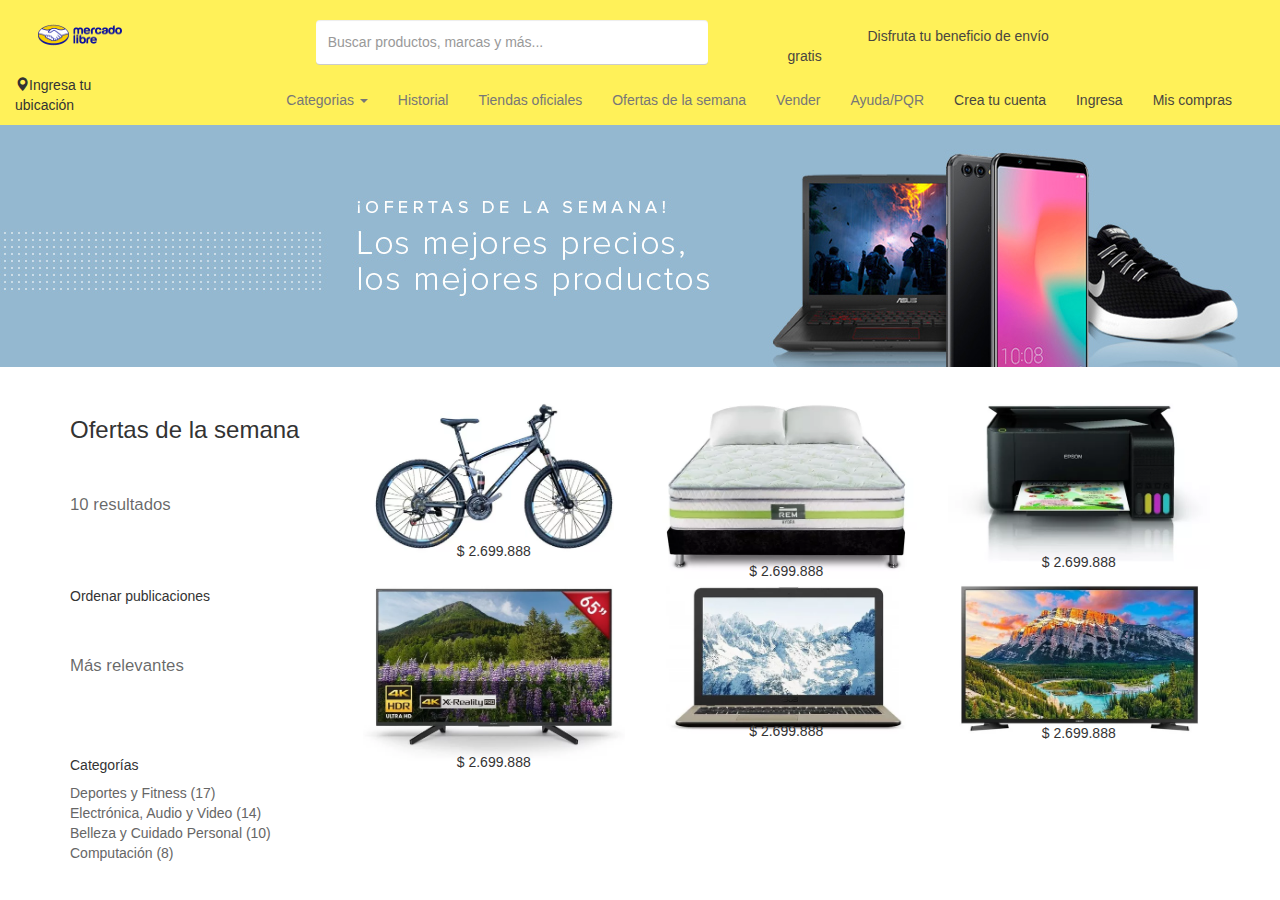
<file: ofertas.html>
<!DOCTYPE html>
<html>
<head>
	<title>Mercado libre</title>
	 <meta name="viewport" content="width=device-width, initial-scale=1">
  	<link rel="stylesheet" href="https://maxcdn.bootstrapcdn.com/bootstrap/3.4.0/css/bootstrap.min.css">
    <link rel="stylesheet" type="text/css" href="css/style.css">
  	<script src="https://ajax.googleapis.com/ajax/libs/jquery/3.4.1/jquery.min.js"></script>
  	<script src="https://maxcdn.bootstrapcdn.com/bootstrap/3.4.0/js/bootstrap.min.js"></script>
</head>
<body>

<nav class="navbar-default" style="background-color: #fff159">
  <div class="container-fluid">
  	<div class="col-md-12">
  		<div class="row">
  			<div class="col-md-4">
  				<img width="100" height="70" src="img/logo.webp">
  			</div>
  			<div class="col-md-5" style="margin-top: 20px; margin-left: -180px">
  				<input type="text" class="form-control" placeholder="Buscar productos, marcas y más...">
  			</div>
        <div class="col-md-3" style="margin-top: 26px;">
          <a style="color: #494640; margin-left: 80px;" href="">Disfruta tu beneficio de envío gratis</a>
        </div>
		  </div>
  	</div>
    <div class="navbar-header" style="margin-right: 180px">
        <span class="glyphicon glyphicon-map-marker"></span>Ingresa tu <br>ubicación
    </div>
    <ul class="nav navbar-nav">
      <li class="dropdown">
        <a class="dropdown-toggle" style="background-color: #fff159" data-toggle="dropdown" href="#">Categorias
        <span class="caret"></span></a>
        <ul class="dropdown-menu" style="background-color: #fff159">
          <li><a href="#">Vehiculos</a></li>
          <li><a href="#">Tecnologia</a></li>
          <li><a href="#">Hogar y Electrodomesticos</a></li>
          <li><a href="#">Deportes y Aire Libre</a></li>
        </ul>
      </li>
      <li><a href="#">Historial</a></li>
      <li><a href="#">Tiendas oficiales</a></li>
      <li><a href="#">Ofertas de la semana</a></li>
      <li><a href="#">Vender</a></li>
      <li><a href="#">Ayuda/PQR</a></li>

      <li><a style="color: #494640" href="registro.html">Crea tu cuenta</a></li>
      <li><a style="color: #494640" href="#">Ingresa</a></li>
      <li><a style="color: #494640" href="#">Mis compras</a></li>
    </ul>
  </div>
</nav>
<div>
  <img src="img/oferta.jpg">
</div>
<section>
  <div class="container">
    <div class="row">
      <div class="col-md-12">
        <div class="col-md-3">
          <h3>Ofertas de la semana</h3>
          <p>10 resultados</p>
        </div>
        <div class="contimg col-xs-12 col-sm-6 col-md-3"><a href="#"><img src="img/o1.webp" class="img-responsive"></a>
          <div class="centrado">$ 2.699.888</div>
        </div>
        <div class="contimg col-xs-12 col-sm-6 col-md-3"><a href="#"><img src="img/o2.webp" class="img-responsive"></a>
          <div class="centrado">$ 2.699.888</div>
        </div>
        <div class="contimg col-xs-12 col-sm-6 col-md-3"><a href="#"><img src="img/o4.webp" class="img-responsive"></a>
          <div class="centrado">$ 2.699.888</div>
        </div>
      </div>
    </div>
    <div class="row">
      <div class="col-md-12">
        <div class="col-md-3">
          <h5>Ordenar publicaciones</h5>
          <p>Más relevantes</p><br>
          <h5>Categorías</h5>
          <a style="color: #666" href="">Deportes y Fitness (17)</a><br>
          <a style="color: #666" href="">Electrónica, Audio y Video (14)</a><br>
          <a style="color: #666" href="">Belleza y Cuidado Personal (10)</a><br>
          <a style="color: #666" href="">Computación (8)</a>
        </div>
        <div class="contimg col-xs-12 col-sm-6 col-md-3"><a href="#"><img src="img/o5.webp" class="img-responsive"></a>
          <div class="centrado">$ 2.699.888</div>
        </div>
        <div class="contimg col-xs-12 col-sm-6 col-md-3"><a href="#"><img src="img/o6.webp" class="img-responsive"></a>
          <div class="centrado">$ 2.699.888</div>
        </div>
        <div class="contimg col-xs-12 col-sm-6 col-md-3"><a href="#"><img src="img/05.webp" class="img-responsive"></a>
          <div class="centrado">$ 2.699.888</div>
        </div>
      </div>
    </div>
  </div>
</section>
  
</body>
</html>
</file>
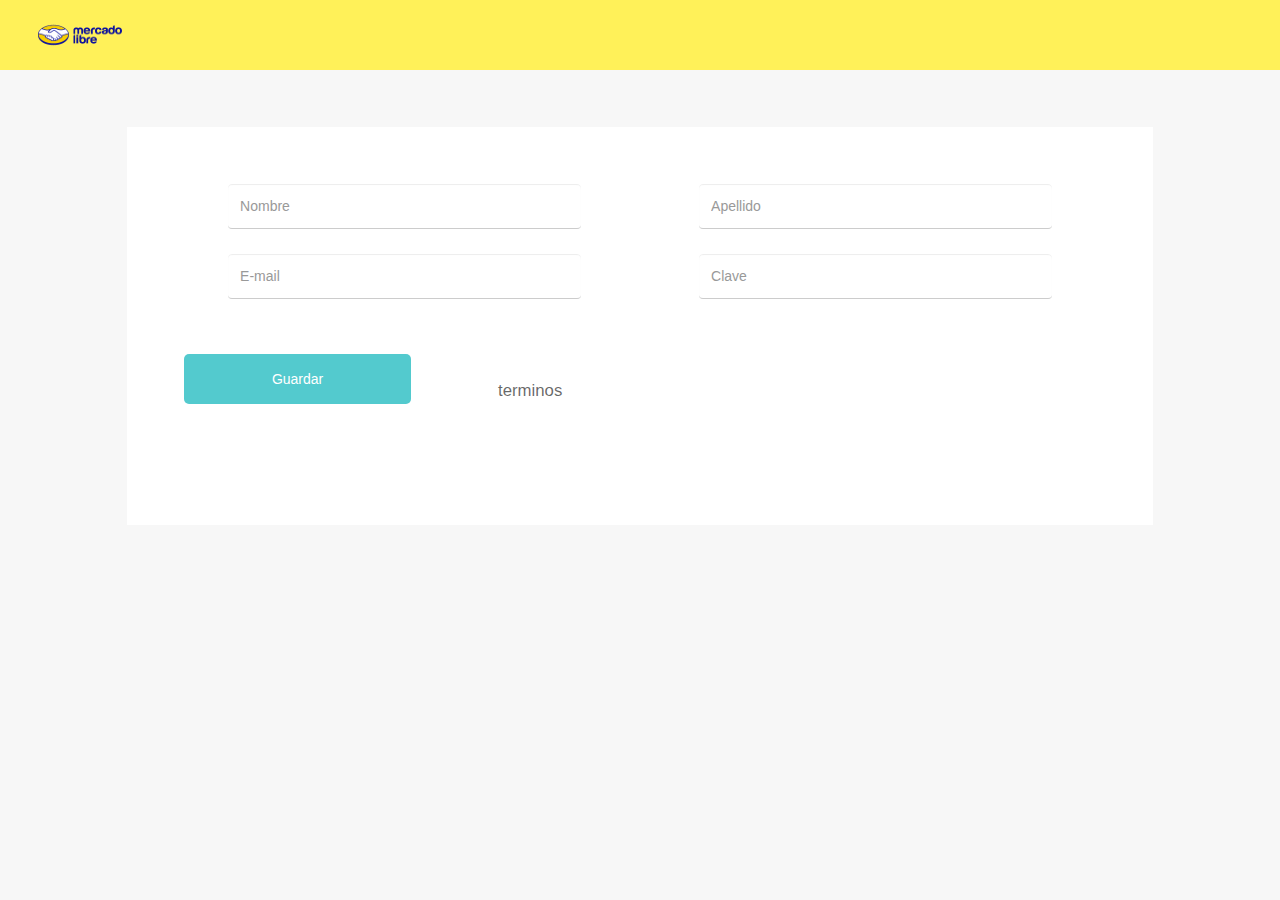
<file: registro.html>
<!DOCTYPE html>
<html>
<head>
	<title>Mercado libre</title>
	 <meta name="viewport" content="width=device-width, initial-scale=1">
  	<link rel="stylesheet" href="https://maxcdn.bootstrapcdn.com/bootstrap/3.4.0/css/bootstrap.min.css">
    <link rel="stylesheet" type="text/css" href="css/style.css">
  	<script src="https://ajax.googleapis.com/ajax/libs/jquery/3.4.1/jquery.min.js"></script>
  	<script src="https://maxcdn.bootstrapcdn.com/bootstrap/3.4.0/js/bootstrap.min.js"></script>
</head>
<body style="background-color: #f7f7f7">

<nav class="navbar-default" style="background-color: #fff159">
  <div class="container-fluid">
  	<div class="col-md-12">
  		<div class="row">
  			<div class="col-md-4">
  				<img width="100" height="70" src="img/logo.webp">
  			</div>
		  </div>
  	</div>
</nav>
  <div class="container" >
    <form action="" method="GET" style="margin:5%; background-color:#fff; padding: 5%; ">
      <!-- primera fila -->
      <div class="form-group">
        <div class="row">
          <!-- primera columna -->
          <div class="col-md-6">
            <input  class="form-control"type="text" name="nombres" placeholder="Nombre">
          </div>
          <!-- segunda columna -->
          <div class="col-md-6">
            <input  class="form-control"type="text" name="apellidos" placeholder="Apellido">
          </div>
        </div>
      </div>
      <!-- segunda fila -->
      <div class="form-group">
        <div class="row">
           <!-- primera columna -->
          <div class="col-md-6">
            <input  class="form-control"type="text" name="nombres" placeholder="E-mail">
          </div>
          <!-- segunda columna -->
          <div class="col-md-6">
            <input  class="form-control"type="text" name="apellidos" placeholder="Clave">
          </div>
        </div><br>
        <div class="row">
          <div class="col-md-4">
            <button class="btn btn-default" type="submit">Guardar</button>
          </div>
          <div class="col-md-8">
            <p>terminos</p>
          </div>
        </div>
      </div>
    </form>
  </div>

  
</body>
</html>
</file>
<file: css/style.css>
body.section-oferta .section-oferta2 {
    /* background-repeat: no-repeat; */
    min-height: 242px;
    width: 100%;
    display: block;
    margin: 0;
}

body.section-oferta .section-oferta2 {
    min-height: 150px;
    margin: 0;
    -webkit-background-size: auto 100%;
    background-size: auto 100%;
    background-position: center center;
}

.seccion1 {
    min-height: 0;
    margin-bottom: -30px;
}

section {
    display: block;
}

.seccion1 .container {
    max-width: 100%;
    padding-left: 8px;
    padding-right: 8px;
}

section>.container {
    max-width: 1200px;
    margin: 0 auto;
    padding: 30px 0;
}

.seccion1 .seccion1-container {
    background-color: #fff;
    -webkit-border-radius: 4px;
    border-radius: 4px;
    -webkit-box-shadow: 0 1px 1px 0 rgba(0,0,0,.1);
    box-shadow: 0 1px 1px 0 rgba(0,0,0,.1);
    display: -webkit-box;
    display: -ms-flexbox;
    display: flex;
    height: 90px;
    margin: 0 auto;
    max-width: 1180px;
    overflow: hidden;
}

.seccion1 .seccion1-group-normal, .seccion1.seccion1-group-promo {
    -webkit-box-flex: 1;
    -ms-flex: 1 1 auto;
    flex: 1 1 auto;
}

.seccion1 .seccion1-group {
    display: -webkit-box;
    display: -ms-flexbox;
    display: flex;
    -ms-flex-wrap: wrap;
    flex-wrap: wrap;
}

.seccion1 .seccion1-section {
    -webkit-box-flex: 1;
    -ms-flex: 1 0 auto;
    flex: 1 0 auto;
    font-size: 18px;
    padding: 20px;
    white-space: nowrap;
    height: 90px;
}

.seccion1 .seccion1-group {
    display: flex;
    flex-wrap: wrap;
}

.seccion1 .seccion1-icon {
    float: left;
    margin-right: 16px;
    width: 48px;
    height: 54px;
}


.seccion1 .seccion1-title {
    display: inline-block;
    margin-top: 1px;
}

/*.  carrusel */

.carousel-showmanymoveone .carousel-control {
  width: 4%;
  background-image: none;
}
.carousel-showmanymoveone .carousel-control.left {
  margin-left: 15px;
}
.carousel-showmanymoveone .carousel-control.right {
  margin-right: 15px;
}
.carousel-showmanymoveone .cloneditem-1,
.carousel-showmanymoveone .cloneditem-2,
.carousel-showmanymoveone .cloneditem-3 {
  display: none;
}
@media all and (min-width: 768px) {
  .carousel-showmanymoveone .carousel-inner > .active.left,
  .carousel-showmanymoveone .carousel-inner > .prev {
    left: -50%;
  }
  .carousel-showmanymoveone .carousel-inner > .active.right,
  .carousel-showmanymoveone .carousel-inner > .next {
    left: 50%;
  }
  .carousel-showmanymoveone .carousel-inner > .left,
  .carousel-showmanymoveone .carousel-inner > .prev.right,
  .carousel-showmanymoveone .carousel-inner > .active {
    left: 0;
  }
  .carousel-showmanymoveone .carousel-inner .cloneditem-1 {
    display: block;
  }
}
@media all and (min-width: 768px) and (transform-3d), all and (min-width: 768px) and (-webkit-transform-3d) {
  .carousel-showmanymoveone .carousel-inner > .item.active.right,
  .carousel-showmanymoveone .carousel-inner > .item.next {
    -webkit-transform: translate3d(50%, 0, 0);
            transform: translate3d(50%, 0, 0);
    left: 0;
  }
  .carousel-showmanymoveone .carousel-inner > .item.active.left,
  .carousel-showmanymoveone .carousel-inner > .item.prev {
    -webkit-transform: translate3d(-50%, 0, 0);
            transform: translate3d(-50%, 0, 0);
    left: 0;
  }
  .carousel-showmanymoveone .carousel-inner > .item.left,
  .carousel-showmanymoveone .carousel-inner > .item.prev.right,
  .carousel-showmanymoveone .carousel-inner > .item.active {
    -webkit-transform: translate3d(0, 0, 0);
            transform: translate3d(0, 0, 0);
    left: 0;
  }
}
@media all and (min-width: 992px) {
  .carousel-showmanymoveone .carousel-inner > .active.left,
  .carousel-showmanymoveone .carousel-inner > .prev {
    left: -25%;
  }
  .carousel-showmanymoveone .carousel-inner > .active.right,
  .carousel-showmanymoveone .carousel-inner > .next {
    left: 25%;
  }
  .carousel-showmanymoveone .carousel-inner > .left,
  .carousel-showmanymoveone .carousel-inner > .prev.right,
  .carousel-showmanymoveone .carousel-inner > .active {
    left: 0;
  }
  .carousel-showmanymoveone .carousel-inner .cloneditem-2,
  .carousel-showmanymoveone .carousel-inner .cloneditem-3 {
    display: block;
  }
}
@media all and (min-width: 992px) and (transform-3d), all and (min-width: 992px) and (-webkit-transform-3d) {
  .carousel-showmanymoveone .carousel-inner > .item.active.right,
  .carousel-showmanymoveone .carousel-inner > .item.next {
    -webkit-transform: translate3d(25%, 0, 0);
            transform: translate3d(25%, 0, 0);
    left: 0;
  }
  .carousel-showmanymoveone .carousel-inner > .item.active.left,
  .carousel-showmanymoveone .carousel-inner > .item.prev {
    -webkit-transform: translate3d(-25%, 0, 0);
            transform: translate3d(-25%, 0, 0);
    left: 0;
  }
  .carousel-showmanymoveone .carousel-inner > .item.left,
  .carousel-showmanymoveone .carousel-inner > .item.prev.right,
  .carousel-showmanymoveone .carousel-inner > .item.active {
    -webkit-transform: translate3d(0, 0, 0);
            transform: translate3d(0, 0, 0);
    left: 0;
  }
}
.container {
  margin-bottom: 50px;
}
p {
  font-family: 'Open Sans', sans-serif;
  color: #333;
  margin-bottom: 2em;
}
h2 {
  margin: 2em 0 1em;
}
.logo {
  margin: 20px auto;
  height: 100px;
}
@media only screen and (min-width: 768px) {
  .logo {
    margin: 28px;
    float: left;
  }
}
.title {
  padding: 28px;
  display: table-cell;
  position: relative;
  vertical-align: middle;
  text-align: center;
}


.contimg{
    position: relative;
    display: inline-block;
    text-align: center;
}
 
.centrado{
    position: absolute;
    top: 96%;
    left: 50%;
    transform: translate(-50%, -50%);
}

/*.  registro css*/

#container {
  width: 840px;
  margin: 25px auto;
}

.whysign {
  float: left;
  background-color: white;
  width: 480px;
  height: 347px;
  border-radius: 0 5px 5px 0;
  padding-top: 20px;
  padding-right: 20px;
}

.signup {
  float: left;
  width: 300px;
  padding: 30px 20px;
  background-color: white;
  text-align: center;
  border-radius: 5px 0 0 5px;
}

[type=text] {
  display: block;
  margin: 0 auto;
  width: 80%;
  border: 0;
  border-bottom: 1px solid rgba(0,0,0,.2);
  height: 45px;
  line-height: 45px;  
  margin-bottom: 10px;
  font-size: 1em;
  color: rgba(0,0,0,.4);
}

[type=submit] {
  margin-top: 25px;
  width: 80%;
  border: 0;
  background-color: #53CACE;
  border-radius: 5px;
  height: 50px;
  color: white;
  font-weight: 400;
  font-size: 1em;
}

[type='text']:focus {
  outline: none;
  border-color: #53CACE;
}

h1 {
  color: rgba(0,0,0,.7);
  font-weight: 900;
  font-size: 2.5em;
}

p {
  color: rgba(0,0,0,.6);
  font-size: 1.2em;
  margin: 50px 0 50px 0;
}

p:nth-of-type(2) {
  font-size: 1em;
}
</file>
